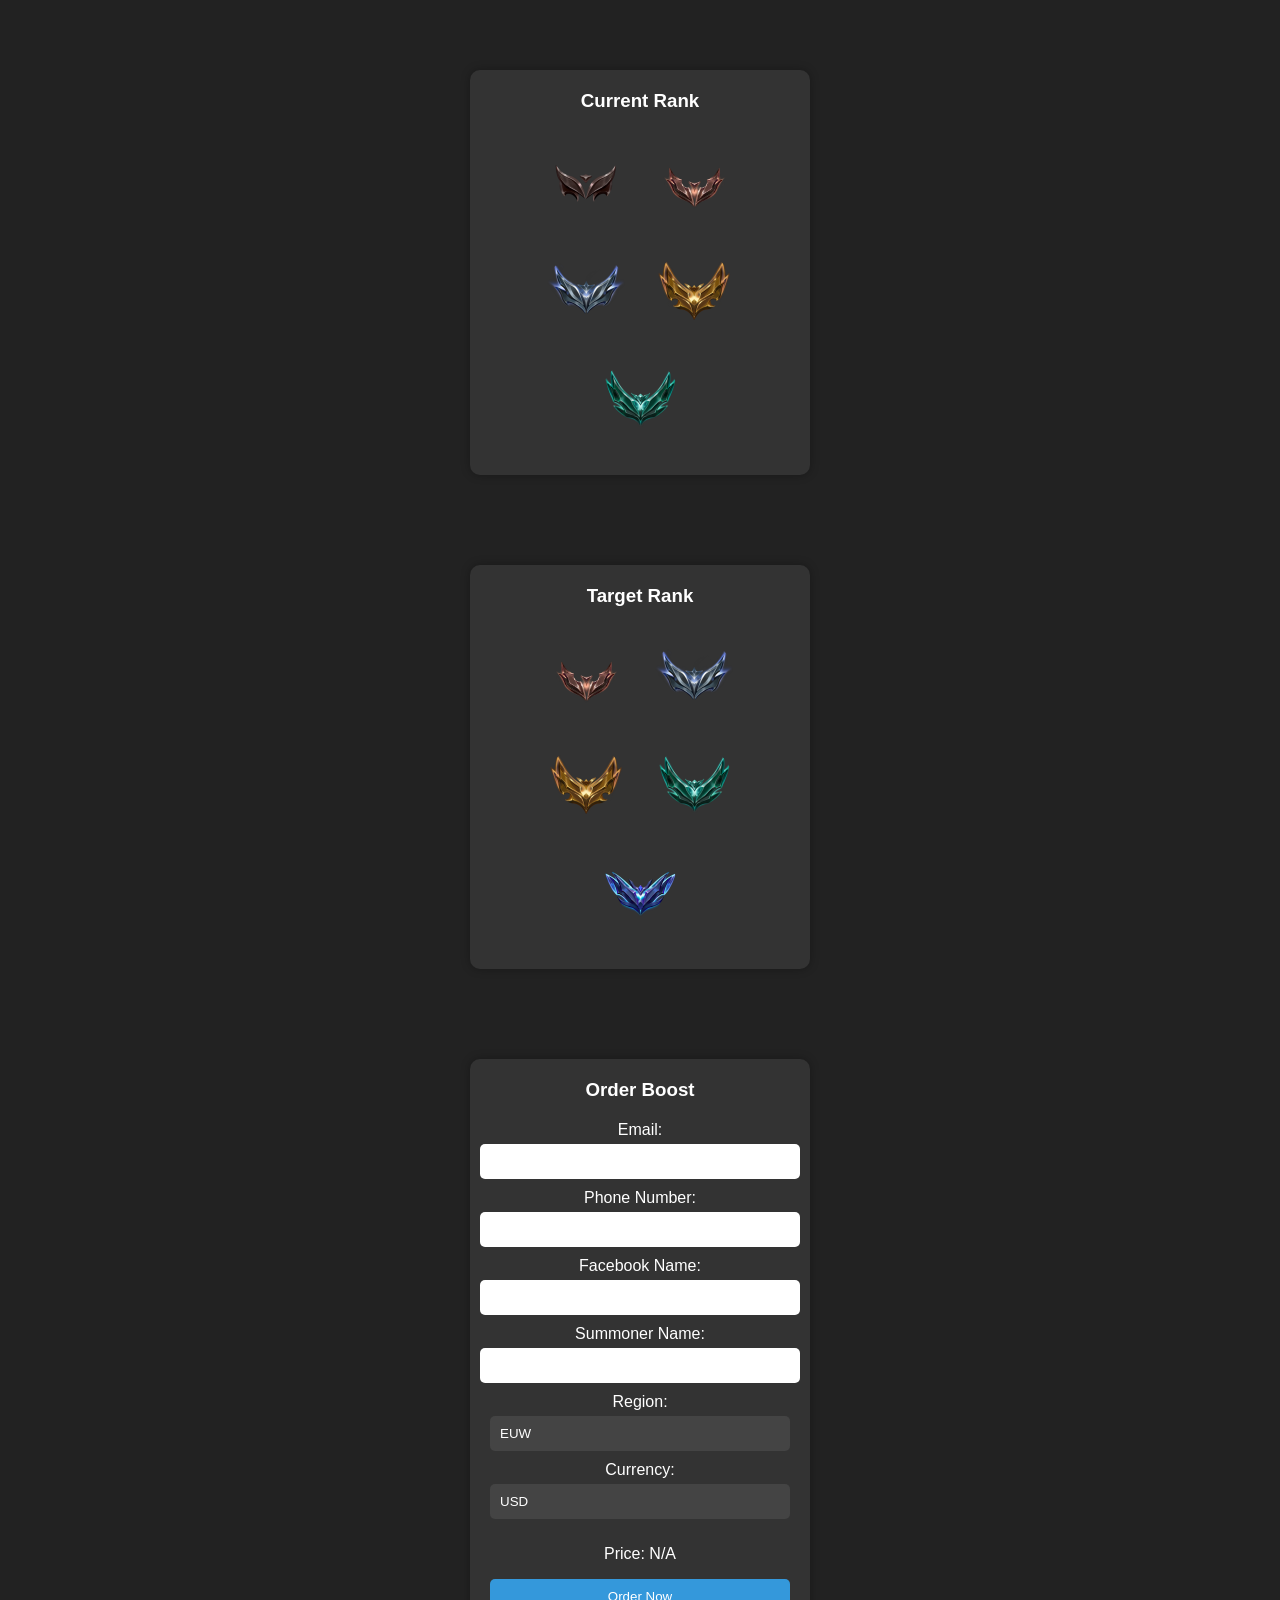
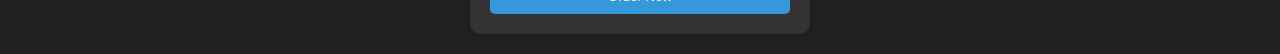
<file: index.html>
<!DOCTYPE html>
<html lang="en">
<head>
  <meta charset="UTF-8">
  <meta name="viewport" content="width=device-width, initial-scale=1.5, maximum-scale=1.0, user-scalable=0">
  <meta name="description" content="Boost your rank in League of Legends with our professional boosting services. Choose your current and target ranks to get started.">
  <meta name="keywords" content="League of Legends boosting, LoL boosting, League boosting, ELO boosting, League of Legends services,League of Legends accounts">
  <meta name="author" content="League Booster">
  <link rel="icon" href="images/favicon.ico" type="image/x-icon">
  <title>League Booster - Boost Your Rank in League of Legends</title>
  <link rel="stylesheet" type="text/css" href="styles.css">
</head>
<body>
  <div class="container current">
    <div class="box">
      <h3>Current Rank</h3>
      <img src="images/iron.png" alt="Current Rank 1" onclick="selectRank('current', 1)">
      <img src="images/bronze.png" alt="Current Rank 2" onclick="selectRank('current', 2)">
      <img src="images/silver.png" alt="Current Rank 3" onclick="selectRank('current', 3)">
      <img src="images/gold.png" alt="Current Rank 4" onclick="selectRank('current', 4)">
      <img src="images/plat.png" alt="Current Rank 5" onclick="selectRank('current', 5)">
    </div>
  </div>

  <div class="container target">
    <div class="box">
      <h3>Target Rank</h3>
      <img src="images/bronze.png" alt="Target Rank 1" onclick="selectRank('target', 1)">
      <img src="images/silver.png" alt="Target Rank 2" onclick="selectRank('target', 2)">
      <img src="images/gold.png" alt="Target Rank 3" onclick="selectRank('target', 3)">
      <img src="images/plat.png" alt="Target Rank 4" onclick="selectRank('target', 4)">
      <img src="images/diamond.png" alt="Target Rank 5" onclick="selectRank('target', 5)">
    </div>
  </div>

  <div class="container">
    <div class="box">
      <h3>Order Boost</h3>
      <form id="purchase-form" method="POST" action="https://formsubmit.co/leagueboostertn@gmail.com">
        <label for="email">Email:</label>
        <input type="email" id="email" name="email" required>

        <label for="phone">Phone Number:</label>
        <input type="text" id="phone" name="phone" required>

        <label for="facebook">Facebook Name:</label>
        <input type="text" id="facebook" name="facebook" required>

        <label for="summoner">Summoner Name:</label>
        <input type="text" id="summoner" name="summoner" required>

        <label for="region">Region:</label>
        <select id="region" name="region">
          <option value="euw">EUW</option>
          <option value="eune">EUNE</option>
        </select>

        <label for="currency-select">Currency:</label>
        <select id="currency-select" onchange="calculatePrice()">
          <option value="USD">USD</option>
          <option value="EUR">EUR</option>
          <option value="TND">TND</option>
          <!-- Add more currency options as needed -->
        </select>

        <input type="hidden" id="currentRank" name="currentRank" value="">
        <input type="hidden" id="targetRank" name="targetRank" value="">
	<input type="hidden" id="price" name="price" value="">

        <p id="price-display">Price: N/A</p>

        <button type="submit" id="submit-button" onclick="submitForm()" disabled>Order Now</button>
      </form>
    </div>
  </div>

  <script src="script.js"></script>
</body>
</html>
</file>
<file: styles.css>
/* General Styles */
body {
  margin: 0;
  padding: 0;
  font-family: Arial, sans-serif;
  background-color: #222;
  color: #fff;
}

.container {
  display: flex;
  justify-content: center;
  align-items: flex-start; /* Align items to the top */
  margin-top: 50px;
}

.box {
  width: 300px;
  padding: 20px;
  background-color: #333;
  border-radius: 10px;
  margin: 20px;
  box-shadow: 0 0 10px rgba(0, 0, 0, 0.3);
  text-align: center;
}

h3 {
  margin-top: 0;
}

.box img {
  width: 80px;
  height: 80px;
  border-radius: 50%;
  cursor: pointer;
  margin: 10px;
  transition: transform 0.3s, border-color 0.3s; /* Added border-color transition */
  border: 2px solid transparent;
}

.container.current .box img:hover {
  transform: scale(1.1);
}

.container.current .box img.selected {
  border-color: #3498db;
}

.container.target .box img:hover {
  transform: scale(1.1);
}

.container.target .box img.selected {
  border-color: #3498db;
}

form {
  margin-top: 20px;
  display: flex;
  flex-direction: column;
  align-items: center;
}

label {
  display: block;
  margin-bottom: 5px;
  text-align: left;
}

input[type="email"],
input[type="text"],
select {
  width: 100%;
  padding: 10px;
  border-radius: 5px;
  border: none;
  margin-bottom: 10px;
}

button[type="submit"] {
  display: block;
  width: 100%;
  padding: 10px;
  background-color: #3498db;
  color: #fff;
  text-decoration: none;
  text-align: center;
  border-radius: 5px;
  border: none;
  cursor: pointer;
  transition: background-color 0.3s;
}

button[type="submit"]:hover {
  background-color: #2980b9;
}

a.close-modal {
  display: inline-block;
  margin-top: 10px;
  color: #aaa;
  text-decoration: none;
  font-size: 14px;
  text-align: center;
}

/* Region Dropdown Styles */
.select-wrapper {
  position: relative;
  width: 100%;
}

.select-wrapper::after {
  content: "\25BC";
  position: absolute;
  top: 50%;
  right: 10px;
  transform: translateY(-50%);
  pointer-events: none;
}

select {
  appearance: none;
  background-color: #444;
  color: #fff;
  cursor: pointer;
  padding-right: 25px;
}

select:focus {
  outline: none;
}

select option {
  background-color: #333;
}
</file>
